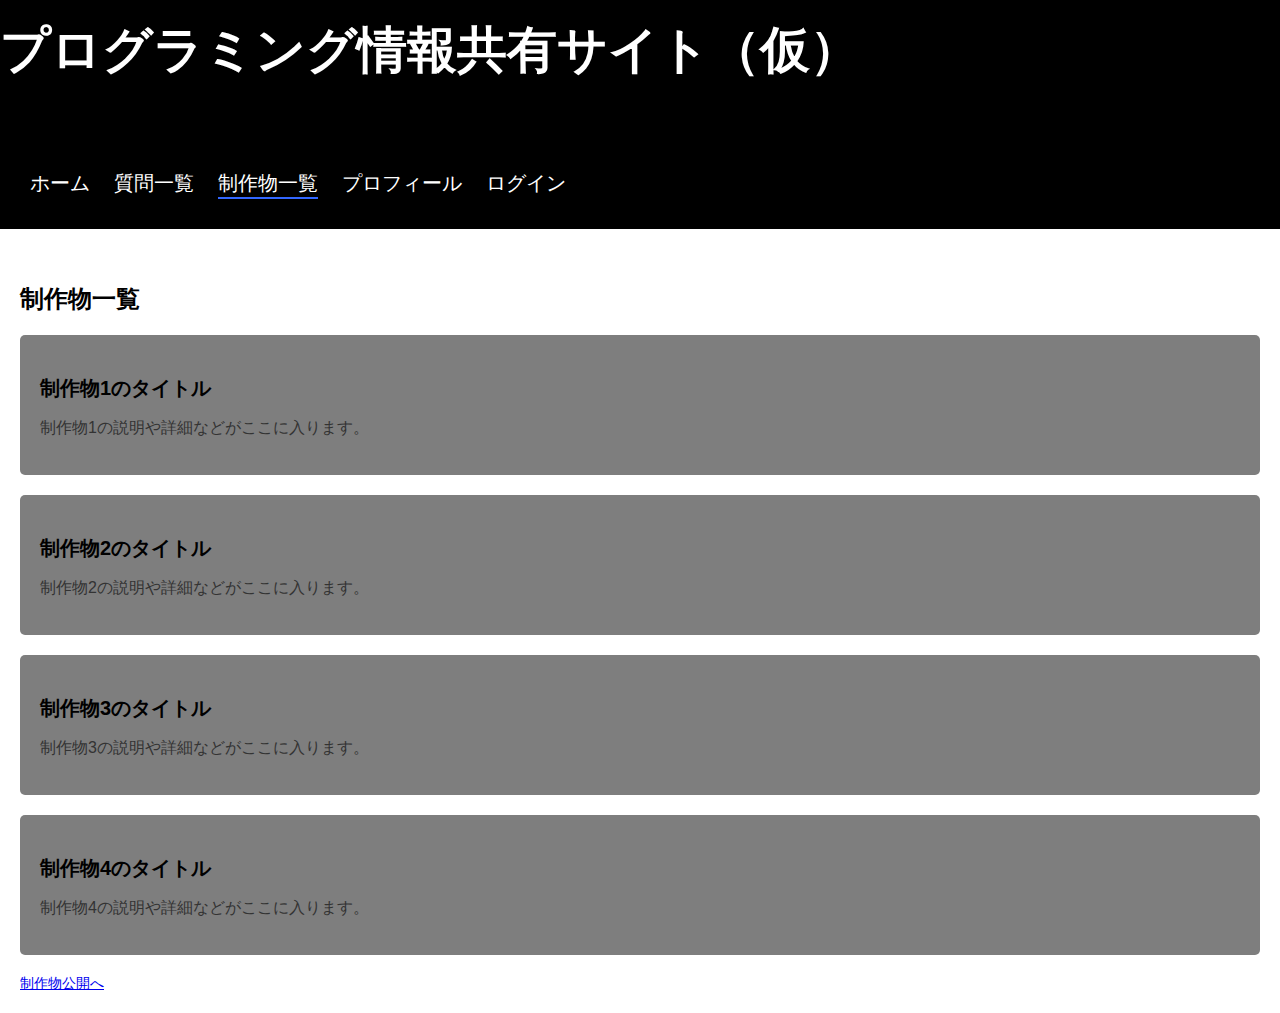
<file: Allproject.html>
<!DOCTYPE html>
<html lang="ja">

<head>
    <meta charset="UTF-8">
    <title>投稿一覧</title>
    <link href="main.css" rel="stylesheet">
</head>
<style>
    .main {
        padding: 20px;
    }

    h2 {
        font-size: 24px;
        font-weight: bold;
        margin-bottom: 20px;
        color: #000000;
    }

    .project-item {
        background-color: #7e7e7e;
        border-radius: 5px;
        padding: 20px;
        margin-bottom: 20px;
    }

    .project-item h3 {
        font-size: 20px;
        font-weight: bold;
        margin-bottom: 10px;
        color: #000000;
    }

    .project-item p {
        font-size: 16px;
        color: #333333;
    }
</style>

<body>
    <header>
        <h1>プログラミング情報共有サイト（仮）</h1>
        <nav>
            <ul class="nav">
                <li><a href="index.html" class="btn4">ホーム</a></li>
                <li><a href="Allquestion.html" class="btn4">質問一覧</a></li>
                <li><a href="Allproject.html" class="btn2">制作物一覧</a></li>
                <li><a href="profile.html" class="btn4">プロフィール</a></li>
                <li><a href="login.html" class="btn4">ログイン</a></li>
            </ul>
        </nav>
    </header>
    <div class="main">
        <h2>制作物一覧</h2>
        <div class="project-list">
            <div class="project-item">
                <h3>制作物1のタイトル</h3>
                <p>制作物1の説明や詳細などがここに入ります。</p>
                <!-- その他の制作物の情報やリンクなどを追加 -->
            </div>
            <div class="project-item">
                <h3>制作物2のタイトル</h3>
                <p>制作物2の説明や詳細などがここに入ります。</p>
                <!-- その他の制作物の情報やリンクなどを追加 -->
            </div>
            <div class="project-item">
                <h3>制作物3のタイトル</h3>
                <p>制作物3の説明や詳細などがここに入ります。</p>
                <!-- その他の制作物の情報やリンクなどを追加 -->
            </div>
            <div class="project-item">
                <h3>制作物4のタイトル</h3>
                <p>制作物4の説明や詳細などがここに入ります。</p>
                <!-- その他の制作物の情報やリンクなどを追加 -->
            </div>
        </div>
        <a href="proshow.html">制作物公開へ</a>

</body>

</html>
</body>
</file>
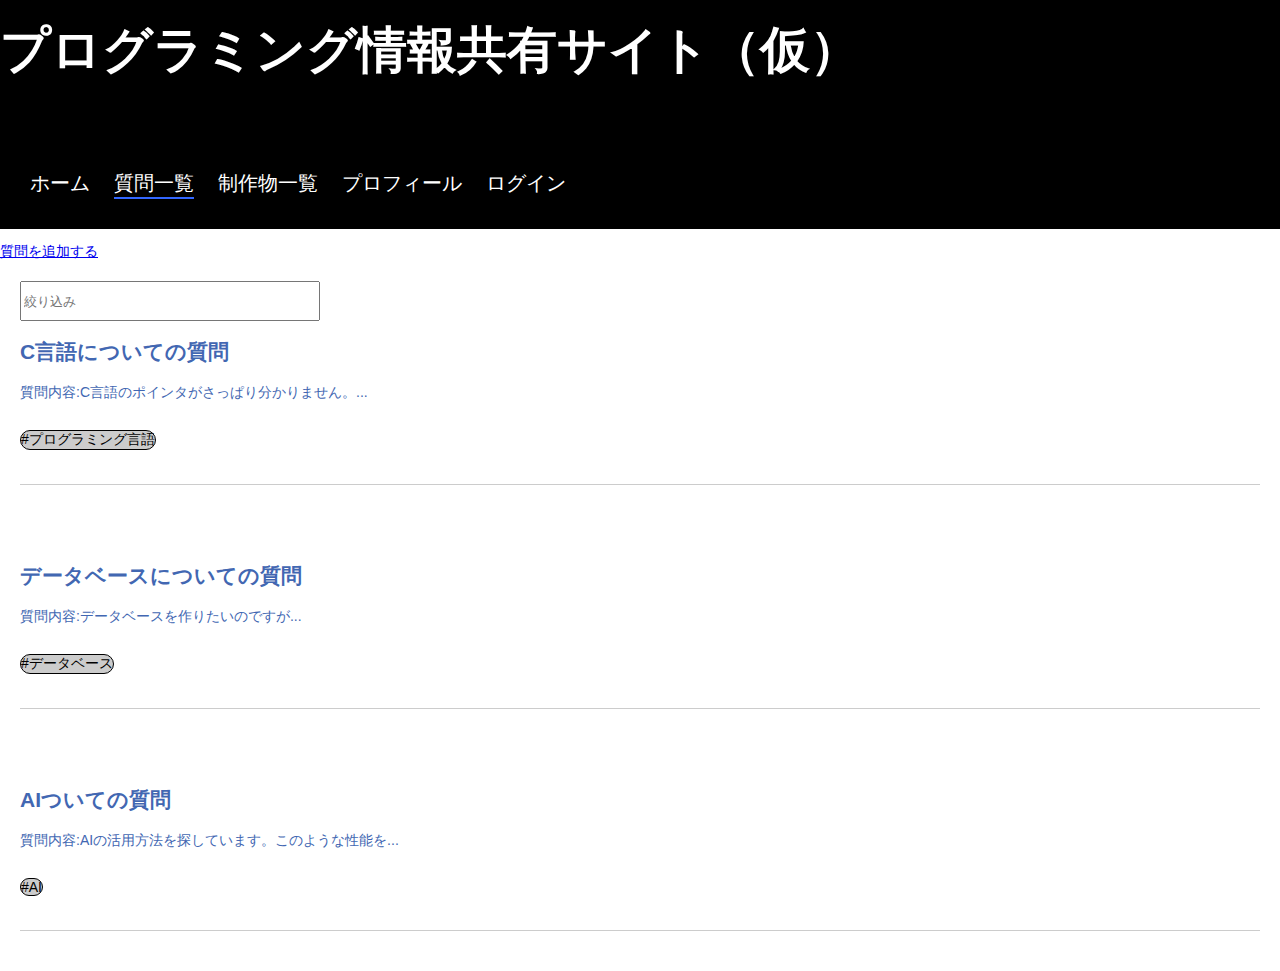
<file: Allquestion.html>
<!DOCTYPE html>
<html lang="ja">

<head>
    <meta charset="UTF-8">
    <title>質問一覧</title>
    <link rel="stylesheet" href="main.css">
    <style>
        body {
            font-family: Arial, sans-serif;
            margin: 0;
            padding: 0;
        }

        main {
            padding: 20px;
        }

        .question {
            border-bottom: 1px solid #ccc;
            padding-bottom: 20px;
            margin-bottom: 20px;
        }

        .question h2 {
            color: #4267b2;
        }

        .question a {
            color: #4267b2;
            text-decoration: none;
        }

        footer {
            background-color: #f4f4f4;
            padding: 10px 20px;
            text-align: center;
        }

        p.tag {
            border: 1px solid;
            display: inline-block;
            border-radius: 20px;
            background-color: #ccc;
        }
    </style>
    <script>

    </script>
</head>

<body>
    <header>
        <h1>プログラミング情報共有サイト（仮）</h1>
        <nav>
            <ul class="nav">
                <li><a href="index.html" class="btn4">ホーム</a></li>
                <li><a href="Allquestion.html" class="btn2">質問一覧</a></li>
                <li><a href="Allproject.html" class="btn4">制作物一覧</a></li>
                <li><a href="profile.html" class="btn4">プロフィール</a></li>
                <li><a href="login.html" class="btn4">ログイン</a></li>
            </ul>
        </nav>
    </header>
    <a class="que" href="question.html">質問を追加する</a>

    <main>
        <input type="text" id="filterInput" oninput="filterArticles(this.value)" placeholder="絞り込み"
            style="width: 300px;height: 40px;">
        <section class="question">
            <form method="post" action="answer.html">
                <h2><a href="Qdet1.html">C言語についての質問</a></h2>
                <p><a href="Qdet1.html">質問内容:C言語のポインタがさっぱり分かりません。...</a></p>
                <p class="tag">#プログラミング言語</p><br>
            </form>
        </section>
    </main>
    <main>
        <section class="question">
            <form method="post" action="answer.html">
                <h2><a href="Qdet2.html">データベースについての質問</a></h2>
                <p><a href="Qdet2.html">質問内容:データベースを作りたいのですが...</a></p>
                <p class="tag">#データベース</p><br>
            </form>
        </section>
    </main>
    <main>
        <section class="question">
            <form method="post" action="answer.html">
                <h2><a href="Qdet3.html">AIついての質問</a></h2>
                <p><a href="Qdet3.html">質問内容:AIの活用方法を探しています。このような性能を...</a></p>
                <p class="tag">#AI</p><br>
            </form>
        </section>
        <!-- 他の質問も同様に追加 -->
    </main>
    <script>
        // crud/app.js: 最初のMySQL クライアント
        //ret: https://github.com/mysalis/mysql


        // mysql インスタンス生成↓
        const mysql = require('mysql');
        const connection = mysql.createConnection({
            host: 'localhost', // ホスト名↓
            user: 'root', // ユーザ名↓
            password: '',// パスワード↓
            databse: 'test_db' // データベース名
        });
        //MySQL接続↓

        connection.connect((err) => {
            // エラー発生時
            if (err) {
                console.error(`Error!: $ {err.stack)`);
                return;
            }
            // 成功時↓
            console.log(`Success! Connected as id ${connection.threadId}`);
        });
        // ここにSQL文を書いて実行

        // MySQL接続断
        connection.end();

        function filterArticles(keyword) {
            var articles = document.querySelectorAll('.article');
            articles.forEach(function (article) {
                var tags = article.getAttribute('data-tags');
                var title = article.querySelector('h2').innerText.toLowerCase();
                if (tags.includes(keyword) || title.includes(keyword.toLowerCase())) {
                    article.style.display = 'block';
                } else {
                    article.style.display = 'none';
                }
            });
        }
        function filterArticles(keyword) {
            var articles = document.querySelectorAll('.question');
            articles.forEach(function (article) {
                var title = article.querySelector('h2').innerText.toLowerCase();
                var tag = article.querySelector('.tag').innerText.toLowerCase();
                if (title.includes(keyword.toLowerCase()) || tag.includes(keyword.toLowerCase())) {
                    article.style.display = 'block';
                } else {
                    article.style.display = 'none';
                }
            });
        }
    </script>
</body>

</html>
</file>
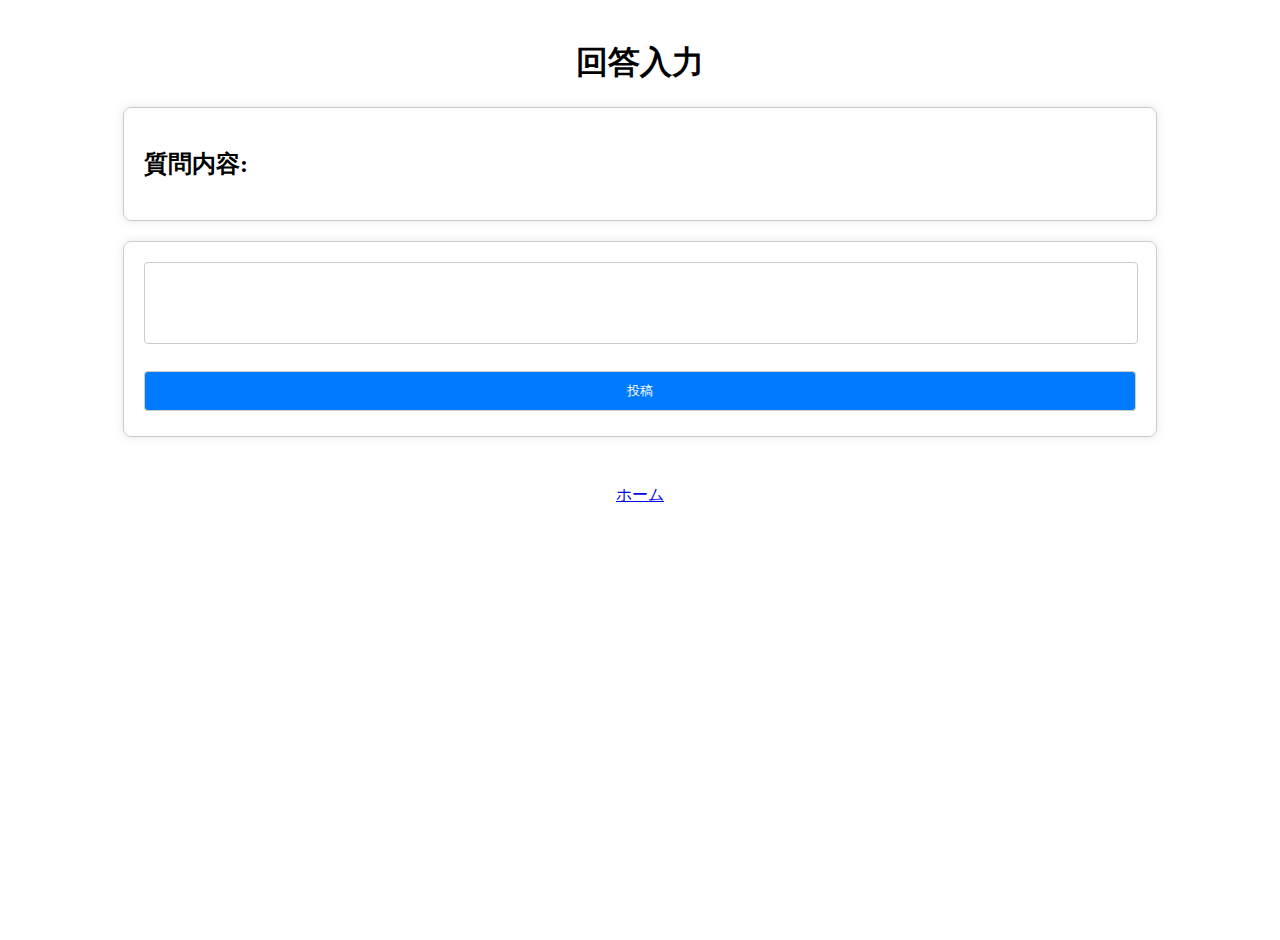
<file: answer.html>
<!DOCTYPE html>
<html lang="ja">

<head>
    <meta charset="UTF-8">
    <title>回答入力</title>
    <style>
        body {
            display: flex;
            flex-direction: column;
            align-items: center;
            height: 100vh;
            margin: 20px;
        }

        form {
            width: 80%;
            padding: 20px;
            border: 1px solid #ccc;
            border-radius: 8px;
            box-shadow: 0 0 10px rgba(0, 0, 0, 0.1);
            margin-bottom: 20px;
        }

        textarea,
        input[type="button"] {
            resize: none;
            width: calc(100% - 20px);
            padding: 10px;
            margin-bottom: 5px;
            border-radius: 4px;
            border: 1px solid #ccc;
            margin-right: 10px;
        }

        input[type="button"] {
            background-color: #007BFF;
            color: white;
            cursor: pointer;
            display: block;
            width: 100%;
            margin-right: 0;
        }

        br {
            clear: both;
        }

        a {
            display: block;
            margin-top: 10px;
        }
    </style>
</head>

<body>
    <h1>回答入力</h1>
    <form>
        <h2>質問内容:</h2>
    </form>
    <form id="answerForm">
        <textarea id="answer" name="answer" rows="4" cols="50"></textarea><br><br>
        <input type="button" value="投稿" onclick="postAnswer()">
    </form>
    <br>
    <a href="index.html">ホーム</a>
</body>

</html>
</file>
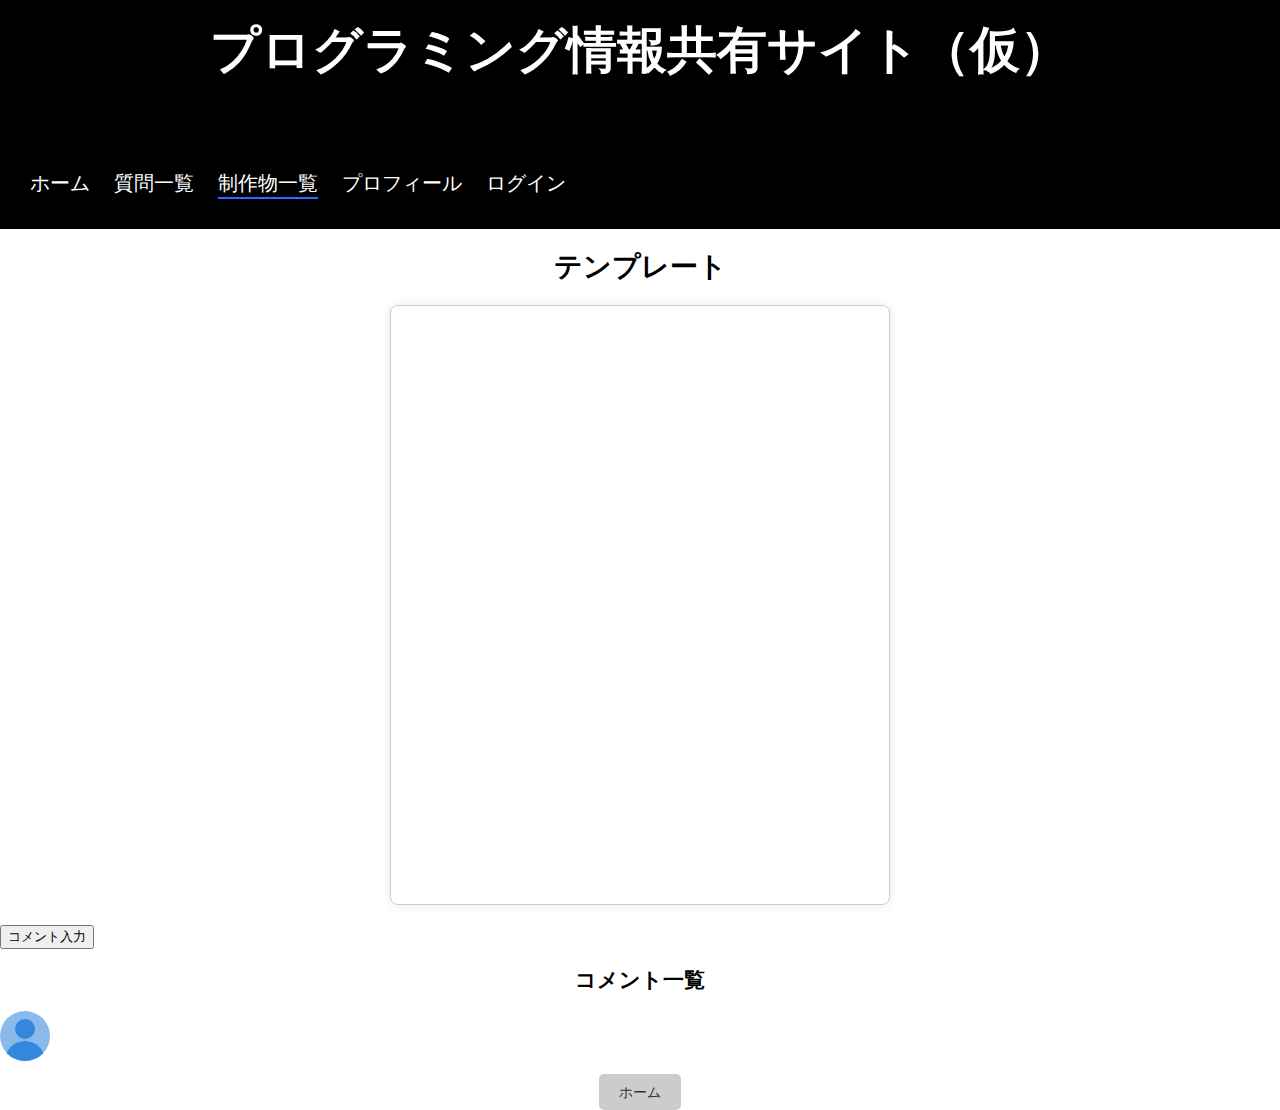
<file: ndet.html>
<!DOCTYPE html>
<html lang="ja">

<head>
    <meta charset="UTF-8">
    <meta name="viewport" content="width=device-width, initial-scale=1.0">
    <title>記事詳細</title>
    <link rel="stylesheet" href="main.css">
    <style>
        #form1 {
            width: 500px;
            height: 600px;
            margin: auto;
            border: 1px solid #ccc;
            border-radius: 8px;
            box-shadow: 0 0 10px rgba(0, 0, 0, 0.1);
            margin-bottom: 20px;
        }

        h1,
        h2 {
            text-align: center;
        }

        #form2 {
            display: none;
            position: fixed;
            top: 50%;
            left: 50%;
            transform: translate(-50%, -50%);
            background-color: #fff;
            padding: 20px;
            z-index: 1000;
        }

        #form2 form {
            background-color: #fff;
            padding: 20px;
            border-radius: 8px;
        }

        body:not(.overlay) {
            transition: 0.5s;
        }

        body.overlay {
            background-color: rgba(0, 0, 0, 0.5);
        }

        .home-link-container {
            text-align: center;
            margin-top: 20px;
        }

        .home-link-container a {
            text-decoration: none;
            color: #333;
            background-color: #ccc;
            padding: 10px 20px;
            border-radius: 5px;
        }

        .user {
            display: inline-block;
            position: relative;
            border-radius: 50%;
            background-color: #89baeb;
            width: 1em;
            height: 1em;
            font-size: 50px;
            overflow: hidden;
        }

        .user::before,
        .user::after {
            position: absolute;
            left: 50%;
            transform: translateX(-50%);
            border-radius: 50%;
            background-color: #3388dd;
            content: "";
        }

        .user::before {
            top: 0.15em;
            width: 0.4em;
            height: 0.4em;
        }

        .user::after {
            bottom: -0.4em;
            width: 0.8em;
            height: 0.8em;
        }

        #comment-list {
            margin: 20px auto;
            width: 80%;
            max-width: 600px;
        }

        .comment {
            border: 1px solid #ccc;
            border-radius: 8px;
            margin-bottom: 15px;
            padding: flex;
            align-items: center;
        }

        .comment .user-icon {
            background-color: #89baed;
            width: 40px;
            height: 40px;
            border-radius: 50%;
            margin-right: 10px;
        }

        .comment .user-icon img {
            width: 100%;
            height: 100%;
            border-radius: 50%;
            object-fit: cover;
        }

        .comment .comment-text {
            flex-grow: 1;
        }

        .comment .comment-text p {
            margin: 0;
        }

        .comment .username {
            font-weight: bold;
            margin-right: 10px;
        }

        .comment .timestamp {
            font-size: 0.8em;
            color: #666;
        }
    </style>

</head>

<body>
    <header>
        <h1>プログラミング情報共有サイト（仮）</h1>
        <nav>
            <ul class="nav">
                <li><a href="index.html" class="btn4">ホーム</a></li>
                <li><a href="Allquestion.html" class="btn4">質問一覧</a></li>
                <li><a href="Allproject.html" class="btn2">制作物一覧</a></li>
                <li><a href="profile.html" class="btn4">プロフィール</a></li>
                <li><a href="login.html" class="btn4">ログイン</a></li>
            </ul>
        </nav>
    </header>
    <h1>テンプレート</h1>
    <form id="form1"></form>
    <button onclick="toggleForm()">コメント入力</button>

    <form id="form2">
        <label for="comment">コメント：</label>
        <input type="text" id="comment" name="comment">

        <input type="submit" value="送信">
    </form>

    <script>
        function toggleForm() {
            var form = document.getElementById("form2");
            var body = document.body;

            if (form.style.display === "none" || form.style.display === "") {
                form.style.display = "block";
                body.classList.add("overlay");
            } else {
                form.style.display = "none";
                body.classList.remove("overlay");
            }
        }

        const comments = [
            { username: "ユーザーA", comment: "これはテストコメントです", timestamp: "2024-04-24 12:34" },
            { username: "ユーザーB", comment: "素晴らしい記事ですね！", timestamp: "2024-04-24 12:35" }
        ];

        //コメント表示の為の関数
        function displayComments() {
            const commentList = document.getElementById("comment-list");

            //コメントリストのクリア
            commentList.innerHTML = "";

            //各コメントの表示
            comments.forEach(comment => {
                const commentDiv = document.createElement("div");
            })
        }
    </script>

    <h2>コメント一覧</h2>
    <form id="form3">
        <span class="user"></span>
    </form>
    <div id="comment-list">
        <!-- ここにコメントが追加されます -->
    </div>

    <div class="home-link-container">
        <a href="index.html">ホーム</a>
    </div>
</body>

</html>
</file>
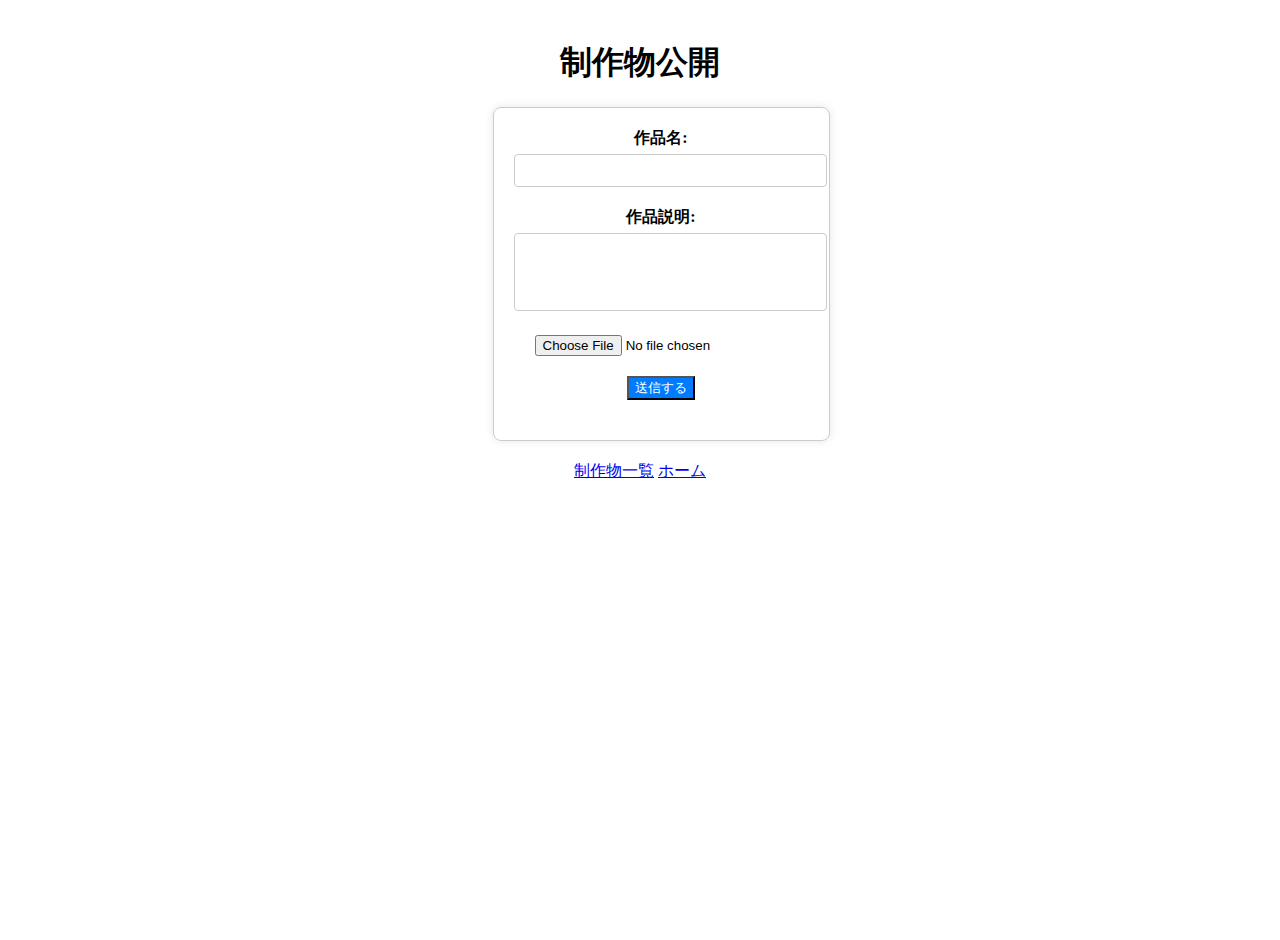
<file: proshow.html>
<!DOCTYPE html>
<html lang="ja">

<head>
    <meta charset="UTF-8">
    <meta name="viewport" content="width=device-width, initial-scale=1.0">
    <title>制作物公開</title>
    <style>
        body {
            display: flex;
            flex-direction: column;
            align-items: center;
            height: 100vh;
            margin: 20px;
        }

        form {
            width: 100%;
            padding: 20px;
            border: 1px solid #ccc;
            border-radius: 8px;
            box-shadow: 0 0 10px rgba(0, 0, 0, 0.1);
            margin-bottom: 20px;
        }

        div {
            margin-bottom: 20px;
            text-align: center;
        }

        h1 {
            text-align: center;
        }

        input[type="submit"] {
            background-color: #007BFF;
            color: white;
        }

        /* ファイル名表示用のスタイル */
        .file-name {
            margin-top: 10px;
            font-size: 14px;
            color: #555;
        }

        /* 作品名と作品説明のスタイル */
        .form-group {
            margin-bottom: 20px;
            width: 100%;
        }

        .form-group label {
            display: block;
            margin-bottom: 5px;
            font-weight: bold;
        }

        .form-group input,
        .form-group textarea {
            resize: none;
            width: 100%;
            padding: 8px;
            border-radius: 4px;
            border: 1px solid #ccc;
        }
    </style>
</head>

<body>
    <h1>制作物公開</h1>
    <div>
        <form action="proshow.html" method="post" enctype="multipart/form-data">
            <div class="form-group">
                <label for="projectName">作品名:</label>
                <input type="text" id="projectName" name="projectName" required>
            </div>

            <div class="form-group">
                <label for="projectDescription">作品説明:</label>
                <textarea id="projectDescription" name="projectDescription" rows="4" required></textarea>
            </div>

            <div>
                <input type="file" name="project" required accept=".zip, .rar, .7z, .pdf">
            </div>
            <!-- ファイル名を表示するためのスパン -->
            <span class="file-name" id="fileName"></span>

            <div>
                <input type="submit" value="送信する">
            </div>
        </form>
        <a href="Allproject.html">制作物一覧</a>
        <a href="index.html">ホーム</a>
    </div>

    <script>
        // ファイル名を表示する関数
        document.querySelector('input[name="project"]').addEventListener('change', function (e) {
            const fileName = e.target.files[0].name;
            document.getElementById('fileName').textContent = '選択されたファイル: ' + fileName;
        });
    </script>
</body>

</html>
</file>
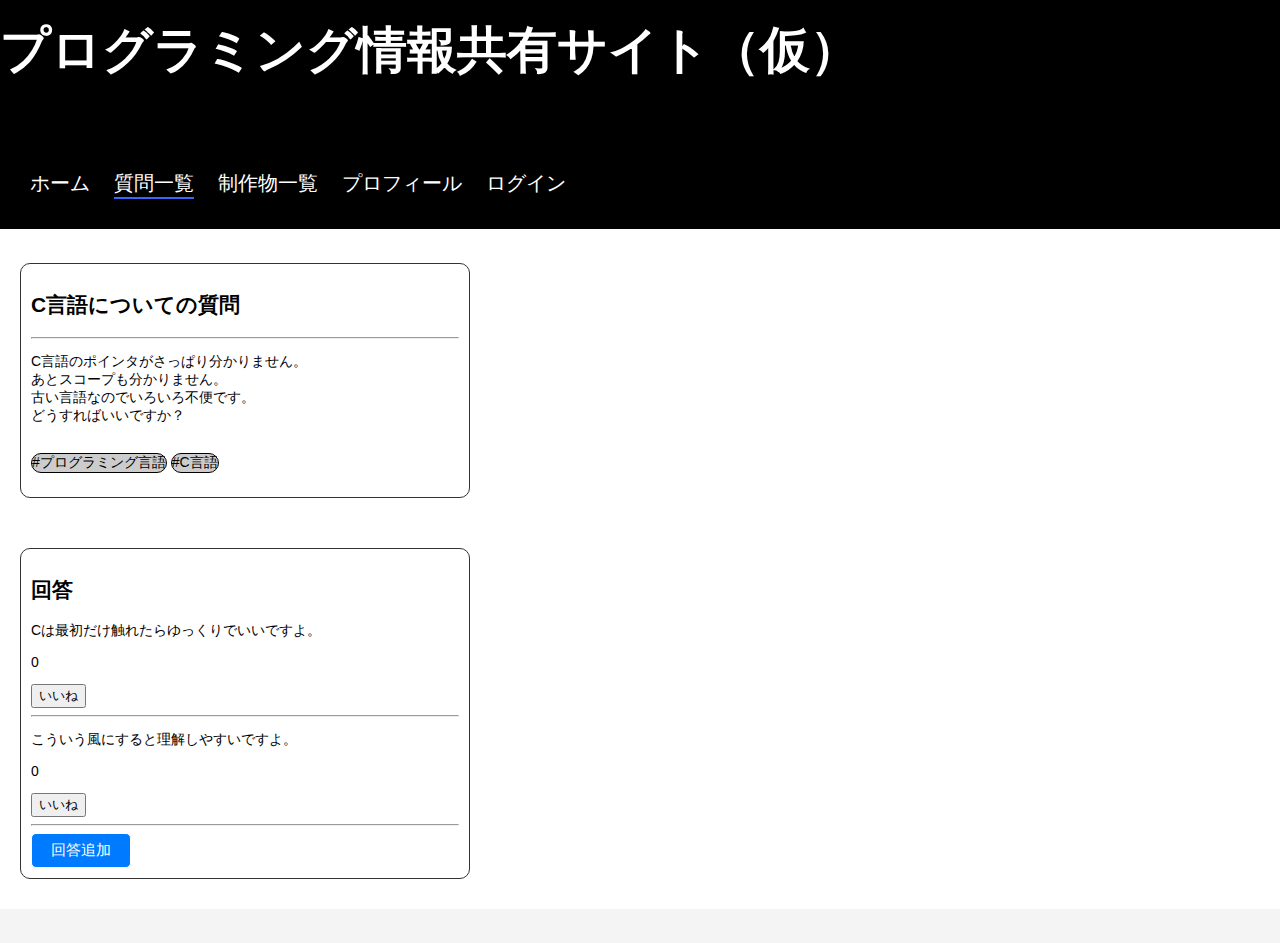
<file: Qdet1.html>
<!DOCTYPE html>
<html lang="ja">

<head>
    <meta charset="UTF-8">
    <title>質問詳細</title>
    <link rel="stylesheet" href="main.css">
    <style>
        body {
            font-family: Arial, sans-serif;
            margin: 0;
            padding: 0;
        }

        main {
            padding: 20px;
        }

        footer {
            background-color: #f4f4f4;
            padding: 10px 20px;
            text-align: center;
        }

        /* ボタンの微調整 */
        input.button {
            border: 1px solid;
            width: 100px;
            height: 35px;
            font-size: 15px;
            align-self: center;
            border-radius: 5px;
            cursor: pointer;
            color: white;
            background-color: #007BFF;
        }

        p.tag {
            border: 1px solid;
            display: inline-block;
            border-radius: 20px;
            background-color: #ccc;
        }

        .frame {
            padding: 10px;
            width: 450px;
            margin-bottom: 10px;
            border: 1px solid #333333;
            border-radius: 10px;
        }
    </style>
    <script>
        document.addEventListener("DOMContentLoaded", function () {
            const num1 = document.getElementById('num1');
            const button1 = document.getElementById('bt1');
            const num2 = document.getElementById('num2');
            const button2 = document.getElementById('bt2');

            let count1 = 0;
            let count2 = 0;

            button1.addEventListener('click', function () {
                count1++;
                num1.innerHTML = count1;
            });

            button2.addEventListener('click', function () {
                count2++;
                num2.innerHTML = count2;
            });
        });
    </script>
</head>

<body>
    <header>
        <h1>プログラミング情報共有サイト（仮）</h1>
        <nav>
            <ul class="nav">
                <li><a href="index.html" class="btn4">ホーム</a></li>
                <li><a href="Allquestion.html" class="btn2">質問一覧</a></li>
                <li><a href="Allproject.html" class="btn4">制作物一覧</a></li>
                <li><a href="profile.html" class="btn4">プロフィール</a></li>
                <li><a href="login.html" class="btn4">ログイン</a></li>
            </ul>
        </nav>
    </header>

    <main>
        <div class="frame">
            <h2>C言語についての質問</h2>
            <hr>

            <p>C言語のポインタがさっぱり分かりません。<br>
                あとスコープも分かりません。<br>
                古い言語なのでいろいろ不便です。<br>
                どうすればいいですか？</p>

            <p class="tag">#プログラミング言語</p>
            <p class="tag">#C言語</p><br>
        </div>
    </main>

    <main>

        <div class="frame">
            <h2>回答</h2>

            <p>Cは最初だけ触れたらゆっくりでいいですよ。</p>
            <p id="num1">0</p><button id="bt1">いいね</button>

            <hr>

            <p>こういう風にすると理解しやすいですよ。</p>
            <p id="num2">0</p><button id="bt2">いいね</button>

            <hr>
            <form method="post" action="answer.html">
                <input class="button" type="submit" value="回答追加">
            </form>
        </div>

    </main>

    <footer>
        <p></p>
    </footer>
</body>

</html>
</file>
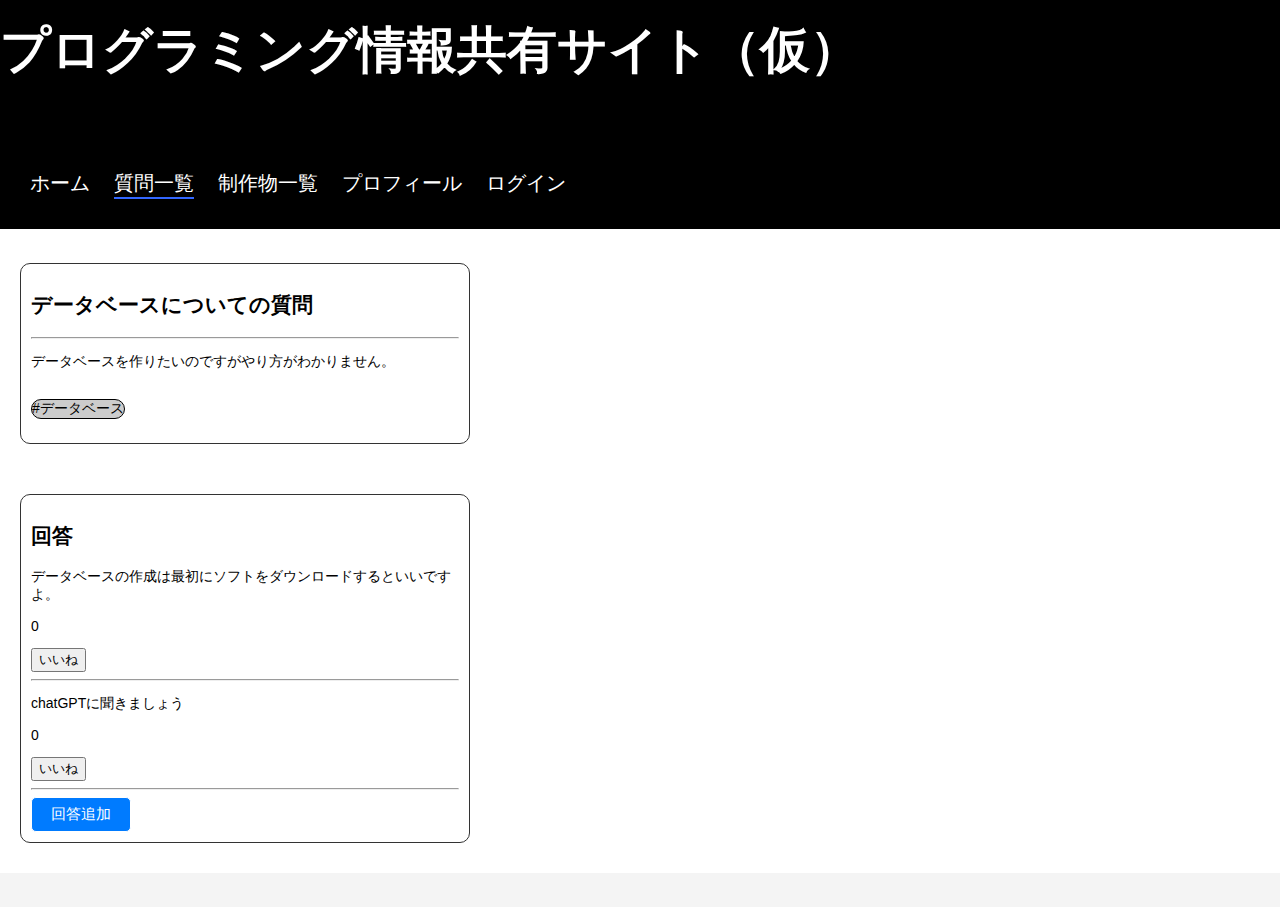
<file: Qdet2.html>
<!DOCTYPE html>
<html lang="ja">

<head>
    <meta charset="UTF-8">
    <title>質問詳細</title>
    <link rel="stylesheet" href="main.css">
    <style>
        body {
            font-family: Arial, sans-serif;
            margin: 0;
            padding: 0;
        }

        main {
            padding: 20px;
        }

        footer {
            background-color: #f4f4f4;
            padding: 10px 20px;
            text-align: center;
        }

        /* ボタンの微調整 */
        input.button {
            border: 1px solid;
            width: 100px;
            height: 35px;
            font-size: 15px;
            align-self: center;
            border-radius: 5px;
            cursor: pointer;
            color: white;
            background-color: #007BFF;
        }

        p.tag {
            border: 1px solid;
            display: inline-block;
            border-radius: 20px;
            background-color: #ccc;
        }

        .frame {
            padding: 10px;
            width: 450px;
            margin-bottom: 10px;
            border: 1px solid #333333;
            border-radius: 10px;
        }
    </style>
    <script>
        document.addEventListener("DOMContentLoaded", function () {
            const num1 = document.getElementById('num1');
            const button1 = document.getElementById('bt1');
            const num2 = document.getElementById('num2');
            const button2 = document.getElementById('bt2');

            let count1 = 0;
            let count2 = 0;

            button1.addEventListener('click', function () {
                count1++;
                num1.innerHTML = count1;
            });

            button2.addEventListener('click', function () {
                count2++;
                num2.innerHTML = count2;
            });
        });
    </script>
</head>

<body>
    <header>
        <h1>プログラミング情報共有サイト（仮）</h1>
        <nav>
            <ul class="nav">
                <li><a href="index.html" class="btn4">ホーム</a></li>
                <li><a href="Allquestion.html" class="btn2">質問一覧</a></li>
                <li><a href="Allproject.html" class="btn4">制作物一覧</a></li>
                <li><a href="profile.html" class="btn4">プロフィール</a></li>
                <li><a href="login.html" class="btn4">ログイン</a></li>
            </ul>
        </nav>
    </header>

    <main>
        <div class="frame">
            <h2>データベースについての質問</h2>
            <hr>

            <p>データベースを作りたいのですがやり方がわかりません。</p>

            <p class="tag">#データベース</p><br>
        </div>
    </main>

    <main>

        <div class="frame">
            <h2>回答</h2>

            <p>データベースの作成は最初にソフトをダウンロードするといいですよ。</p>
            <p id="num1">0</p><button id="bt1">いいね</button>

            <hr>

            <p>chatGPTに聞きましょう</p>
            <p id="num2">0</p><button id="bt2">いいね</button>

            <hr>
            <form method="post" action="answer.html">
                <input class="button" type="submit" value="回答追加">
            </form>
        </div>

    </main>

    <footer>
        <p></p>
    </footer>
</body>

</html>
</file>
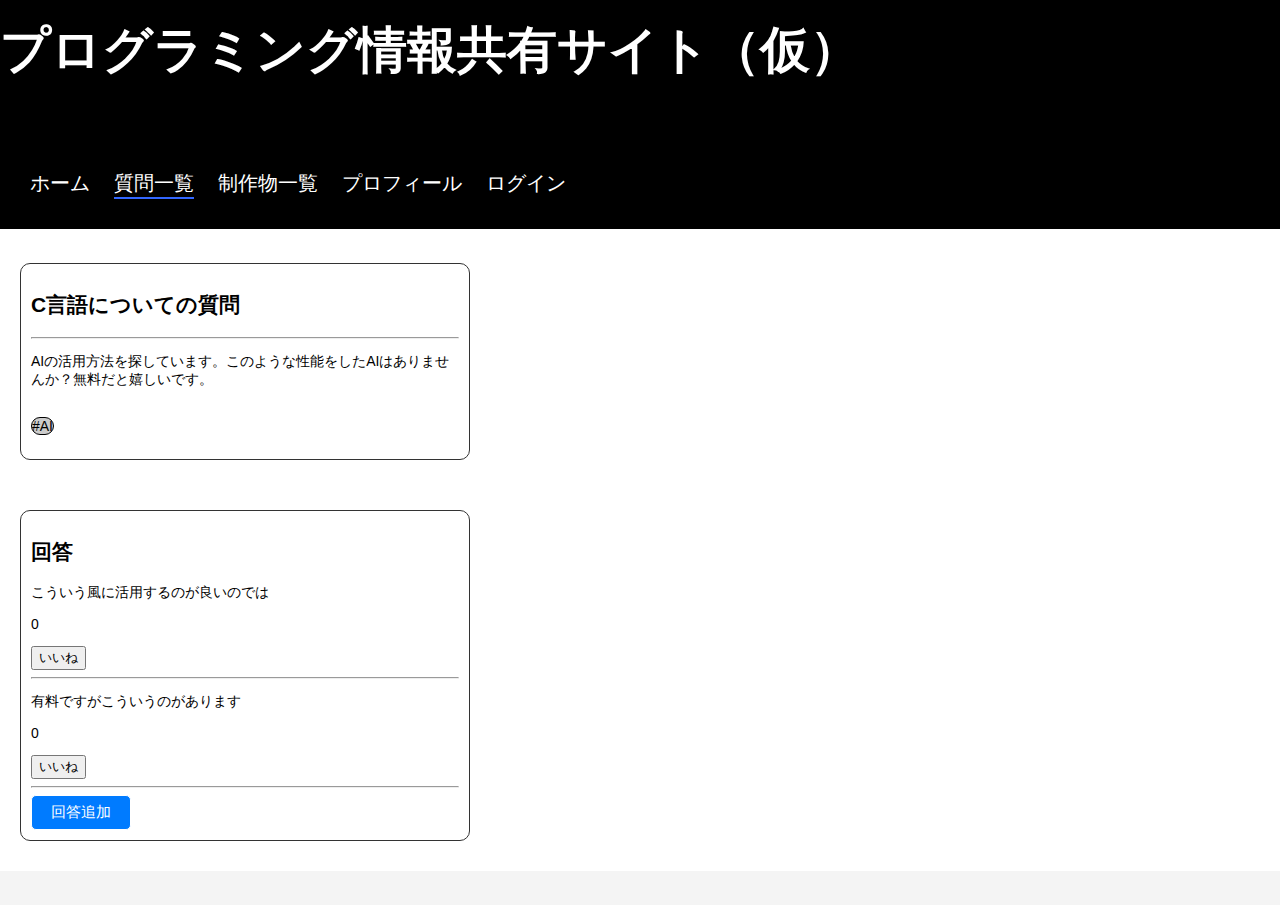
<file: Qdet3.html>
<!DOCTYPE html>
<html lang="ja">

<head>
    <meta charset="UTF-8">
    <title>質問詳細</title>
    <link rel="stylesheet" href="main.css">
    <style>
        body {
            font-family: Arial, sans-serif;
            margin: 0;
            padding: 0;
        }

        main {
            padding: 20px;
        }

        footer {
            background-color: #f4f4f4;
            padding: 10px 20px;
            text-align: center;
        }

        /* ボタンの微調整 */
        input.button {
            border: 1px solid;
            width: 100px;
            height: 35px;
            font-size: 15px;
            align-self: center;
            border-radius: 5px;
            cursor: pointer;
            color: white;
            background-color: #007BFF;
        }

        p.tag {
            border: 1px solid;
            display: inline-block;
            border-radius: 20px;
            background-color: #ccc;
        }

        .frame {
            padding: 10px;
            width: 450px;
            margin-bottom: 10px;
            border: 1px solid #333333;
            border-radius: 10px;
        }
    </style>
    <script>
        document.addEventListener("DOMContentLoaded", function () {
            const num1 = document.getElementById('num1');
            const button1 = document.getElementById('bt1');
            const num2 = document.getElementById('num2');
            const button2 = document.getElementById('bt2');

            let count1 = 0;
            let count2 = 0;

            button1.addEventListener('click', function () {
                count1++;
                num1.innerHTML = count1;
            });

            button2.addEventListener('click', function () {
                count2++;
                num2.innerHTML = count2;
            });
        });
    </script>
</head>

<body>
    <header>
        <h1>プログラミング情報共有サイト（仮）</h1>
        <nav>
            <ul class="nav">
                <li><a href="index.html" class="btn4">ホーム</a></li>
                <li><a href="Allquestion.html" class="btn2">質問一覧</a></li>
                <li><a href="Allproject.html" class="btn4">制作物一覧</a></li>
                <li><a href="profile.html" class="btn4">プロフィール</a></li>
                <li><a href="login.html" class="btn4">ログイン</a></li>
            </ul>
        </nav>
    </header>

    <main>
        <div class="frame">
            <h2>C言語についての質問</h2>
            <hr>

            <p>AIの活用方法を探しています。このような性能をしたAIはありませんか？無料だと嬉しいです。</p>

            <p class="tag">#AI</p><br>
        </div>
    </main>

    <main>

        <div class="frame">
            <h2>回答</h2>

            <p>こういう風に活用するのが良いのでは</p>
            <p id="num1">0</p><button id="bt1">いいね</button>

            <hr>

            <p>有料ですがこういうのがあります</p>
            <p id="num2">0</p><button id="bt2">いいね</button>

            <hr>
            <form method="post" action="answer.html">
                <input class="button" type="submit" value="回答追加">
            </form>
        </div>

    </main>

    <footer>
        <p></p>
    </footer>
</body>

</html>
</file>
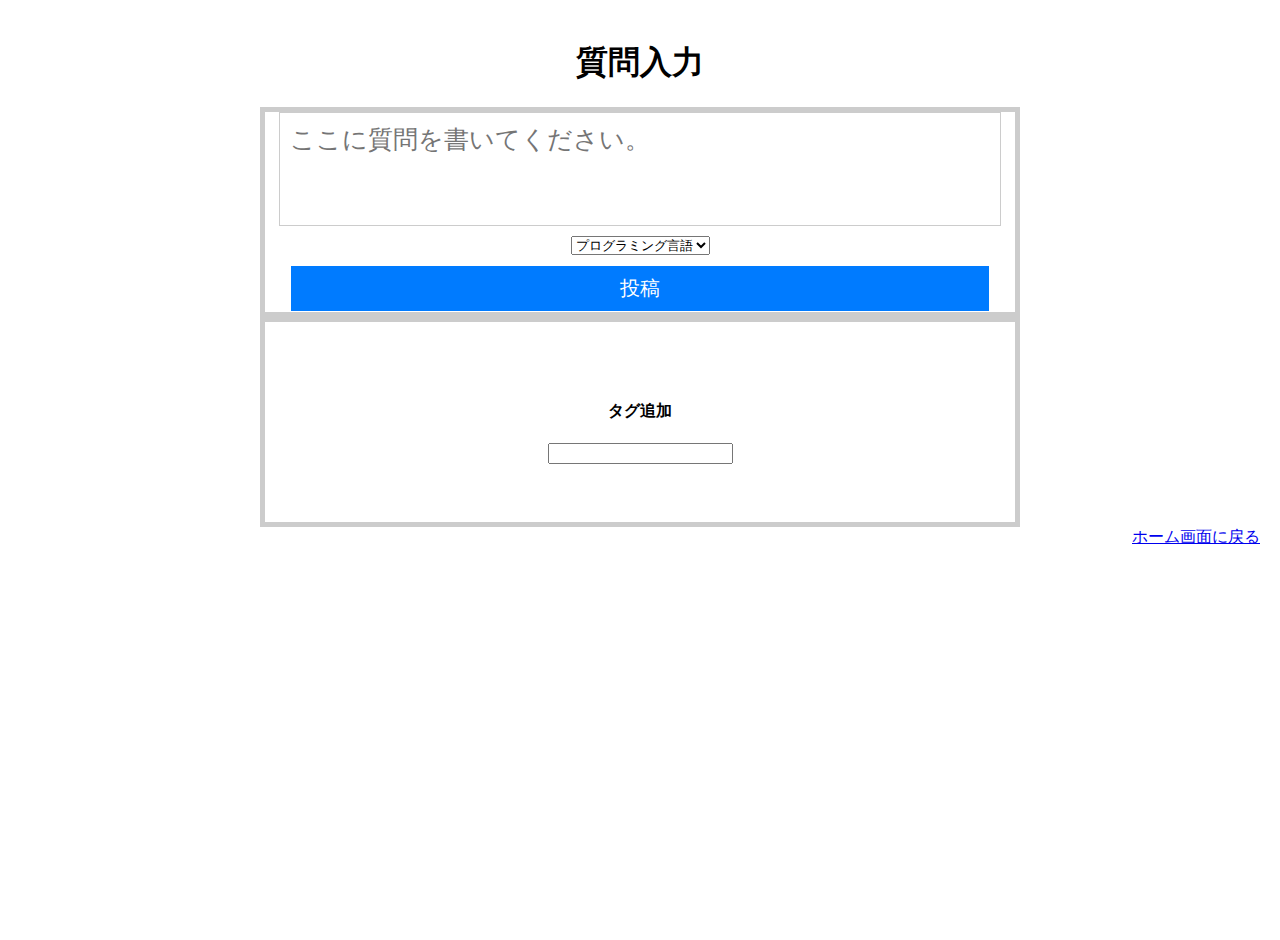
<file: question.html>
<!DOCTYPE html>
<html lang="ja">
    <head>
        <meta charset="UTF-8">
        <meta name="viewport" content="width=device-width, initial-scale=1.0">
        <title>Question</title>
        <style>
            body {
                display: flex;
                flex-direction: column;
                align-items: center;
                height: 100vh;
                margin: 20px;
            }
            
            /* テキストボックスの微調整 */
            textarea {
                border: 1px solid #ccc;
                padding: 10px;
                width: 700px;
                height: 100px;
                font-size: 25px;
                color: rgba(0, 0, 0, 0.3); /* Initial text color */
                resize: none;
            }

        /* ボタンの微調整 */
        input[type="button"] {
            border: 1px solid;
            width: 700px;
            height: 50px;
            font-size: 20px;
            align-self: center;
            color: white;
            background-color: #007BFF;
        }

        form {
            border: 5px solid #ccc;
            width: 750px;
            height: 200px;
            display: flex;
            flex-direction: column;
            justify-content: center;
            align-items: center;
        }

            a {
                margin-left: auto;
                border: 1px #007BFF;
            }

        select {
            margin: 10px;
        }
    </style>
</head>

    <body>
        <!-- ページのタイトル -->
        <h1>質問入力</h1>

    <form>
        <!-- テキストボックス -->
        <textarea id="quest" placeholder="ここに質問を書いてください。" oninput="changeTextColor(this)"></textarea>

        <!-- タグ -->
        <select name="tag">
            <option value="タグ1">プログラミング言語</option>
            <option value="タグ2">データベース</option>
            <option value="タグ3">その他</option>
        </select>

        <!-- ボタン -->
        <input type="button" value="投稿" onclick="PostQuest()"></input>
    </form>

    <script>
        // テキストボックス文字色を変えるfunction
        function changeTextColor(textbox) {
            if (textbox.value.trim() !== "") {
                textbox.style.color = "rgba(0, 0, 0, 1)"; // Darker text color
            } else {
                textbox.style.color = "rgba(0, 0, 0, 0.3)"; // Initial text color
            }
        }

        // テキストボックスの内容を送信する
        function PostQuest() {
            const q = document.getElementById('quest').value;

            console.log("Q:", q);

            document.getElementById('quest').reset();
        }
    </script>

        <form>
            <h4>タグ追加</h4>
            <input type="text">
        </form>

        <!-- ホーム画面に戻る -->
        <a href="index.html">ホーム画面に戻る</a>

    </body>
</html>
</file>
<file: main.css>
html {
    font-size: 16px;
}

@media screen and (min-width: 479px) {
    html {
        font-size: 14px;
    }
}

html * {
    box-sizing: border-box;
}

body {
    font-family: Arial, sans-serif;
    margin: 0;
    padding: 0;
}

/*ヘッダーのデザイン*/
header {
    background: #000000;
}

header h1 {
    font-size: 50px;
    font-weight: bold;
    line-height: 2;
    color: #ffffff;
    margin: 0;
}

.nav {
    padding: 30px 20px 10px 20px;
    background: #000000;
    width: 100%;
}

.nav a {
    font-size: 20px;
    /* ナビゲーションのテキストのフォントサイズを20pxに設定 */
}

.nav ul {
    overflow: hidden;
    list-style: none;
    margin: 0 auto;
    z-index: 20;
}

/*navの青線のやつ*/
.btn4 {
    text-transform: uppercase;
    text-align: center;
    position: relative;
    text-decoration: none;
    display: inline-block;
}

.btn4::before {
    content: '';
    position: absolute;
    bottom: -2px;
    left: 0px;
    width: 100%;
    height: 2px;
    background: #3367ff;
    display: block;
    -webkit-transform-origin: right top;
    -ms-transform-origin: right top;
    transform-origin: right top;
    -webkit-transform: scale(0, 1);
    -ms-transform: scale(0, 1);
    transform: scale(0, 1);
    -webkit-transition: transform 0.4s cubic-bezier(1, 0, 0, 1);
    transition: transform 0.4s cubic-bezier(1, 0, 0, 1)
}

.btn4:hover::before {
    -webkit-transform-origin: left top;
    -ms-transform-origin: left top;
    transform-origin: left top;
    -webkit-transform: scale(1, 1);
    -ms-transform: scale(1, 1);
    transform: scale(1, 1)
}

.btn2 {
    text-transform: uppercase;
    text-align: center;
    position: relative;
    text-decoration: none;
    display: inline-block;
    border-bottom: 2px solid #3367ff;
}

nav ul li {
    display: inline-block;
    padding: 26px 10px 20px 10px;
}

/* ナビゲーションメニューのリンクの色を変更 */
nav ul li a {
    color: #ffffff;
    /* ナビゲーションメニューのリンクの色を白色に設定 */
}
</file>
